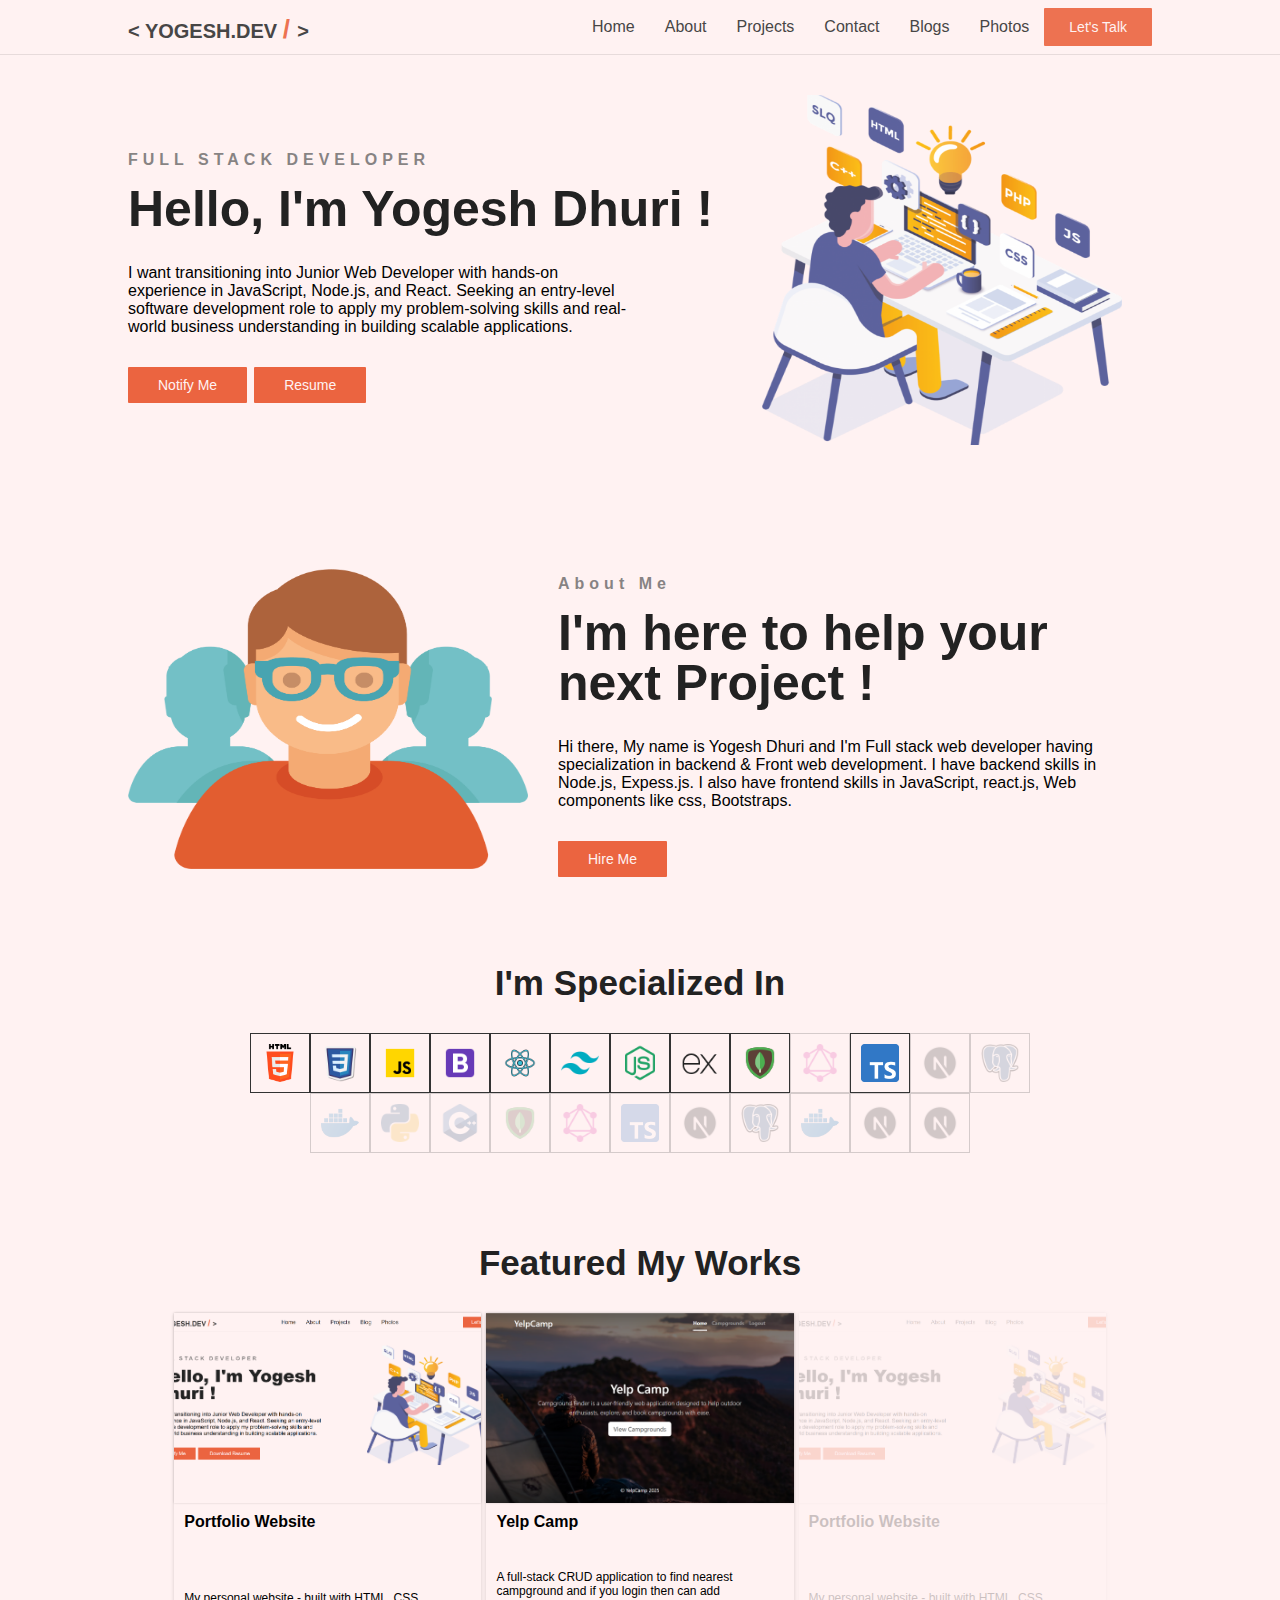
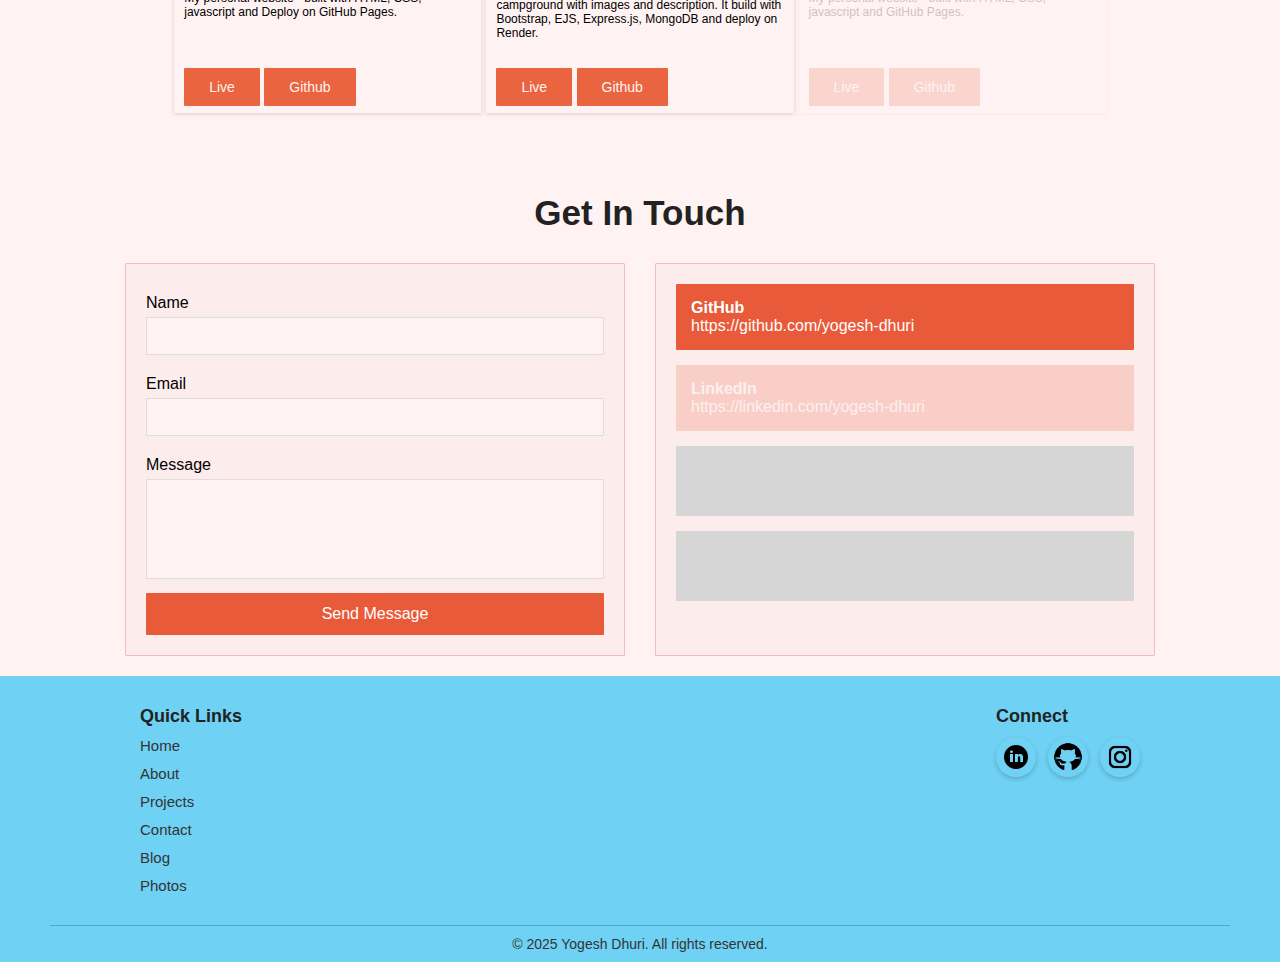
<file: index.html>
<!-- @format -->

<!DOCTYPE html>
<html lang="en">
<head>
  <meta charset="UTF-8" />
  <link rel="icon" type="image/svg" href="logo-large.svg" />
  <meta name="viewport" content="width=device-width, initial-scale=1.0" />
  <title>Yogesh Dhuri</title>
  <script type="module" crossorigin src="js/script.js" defer></script>
  <link rel="stylesheet" crossorigin href="css/index.css">
  <link rel="stylesheet" crossorigin href="css/header.css">
  <link rel="stylesheet" crossorigin href="css/home.css">
</head>
<body>
  <div id="app">
    <header id="header">
      <div class="container">
        <h1 id="logo">
          <a href="#home">&#60; YOGESH.DEV <span>&#47; </span>&#62;</a>
        </h1>
        <nav class="nav-links" id="nav-links">
          <ul>
            <li><a href="#hero" class="nav-link">Home</a></li>
            <li><a href="#about-me" class="nav-link">About</a></li>
            <li><a href="#my-work" class="nav-link">Projects</a></li>
            <li><a href="#contact-me" class="nav-link">Contact</a></li>
            <li><a href="/pages/blogs.html" class="nav-link">Blogs</a></li>
            <li><a href="#photos" class="nav-link">Photos</a></li>
          </ul>
          <a href="#contact-me" class="btn">Let's Talk</a>
        </nav>
        <div class="hamburger-menu" id="toggle-menu">
          <img src="assets/icons/hamburger-menu.png" alt="menu" height="20" width="20" />
        </div>
        <div class="close-menu">
          <img src="assets/icons/close.png" alt="menu" height="20" width="20" />
        </div>
    </header>

    <main>
      <section id="hero" class="container">
        <div id="hero_left">
          <h4>FULL STACK DEVELOPER</h4>
          <h1>Hello, I&#39;m Yogesh Dhuri !</h1>
          <p>
            I want transitioning into Junior Web Developer with hands-on
            experience in JavaScript, Node.js, and React. Seeking an
            entry-level software development role to apply my
            problem-solving skills and real-world business understanding in
            building scalable applications.
          </p>
          <a href="#contact-me" class="btn">Notify Me</a><a href="pdf/Resume_Yogesh_Dhuri.pdf" class="btn"
            target="_blank">Resume</a>
        </div>
        <div id="hero_right">
          <img src="assets/icons/hero-1.png" alt="hero-image" />
        </div>
      </section>

      <section id="about-me" class="container">
        <div id="about-me_left">
          <img src="assets/icons/hero-2.png" alt="hero-image" />
        </div>
        <div id="about-me_right">
          <h4>About Me</h4>
          <h1>I&#39;m here to help your next Project !</h1>
          <p>
            Hi there, My name is Yogesh Dhuri and I&#39;m Full stack web
            developer having specialization in backend & Front web
            development. I have backend skills in Node.js, Expess.js. I also
            have frontend skills in JavaScript, react.js, Web components
            like css, Bootstraps.
          </p>
          <a href="#contact-me" class="btn">Hire Me</a>
        </div>
      </section>

      <section id="specialize">
        <h3>I&#39;m Specialized In</h3>
        <div id="skills">
          <img class="icon" src="assets/icons/html-5.png" alt="html5" />
          <img class="icon" src="assets/icons/css3.png" alt="css3" />
          <img class="icon" src="assets/icons/javascript.png" alt="javascript" />
          <img class="icon" src="assets/icons/bootstrap.png" alt="bootstrap" />
          <img class="icon" src="assets/icons/react.png" alt="react" />
          <img class="icon" src="assets/icons/tailwindcss.png" alt="tailwindcss" />
          <img class="icon" src="assets/icons/node-js.png" alt="node-js" />
          <img class="icon" src="assets/icons/express-js.png" alt="" />
          <img class="icon" src="assets/icons/mongodb.png" alt="mongodb" />
          <img class="icon inprogress" class="inprogress" src="assets/icons/graphql.png" alt="graphql" />
          <img class="icon" src="assets/icons/typescript.png" alt="typescript" />
          <img class="icon inprogress" class="inprogress" src="assets/icons/nextjs.png" alt="nextjs" />
          <img class="icon inprogress" class="inprogress" src="assets/icons/postgresql.png" alt="postgresql" />
          <img class="icon inprogress" class="inprogress" src="assets/icons/docker.png" alt="docker" />
          <img class="icon inprogress" class="inprogress" src="assets/icons/python.png" alt="python" />
          <img class="icon inprogress" class="inprogress" src="assets/icons/cpp.png" alt="cpp" />
          <img class="icon inprogress" class="inprogress" src="assets/icons/mongodb.png" alt="mongodb" />
          <img class="icon inprogress" class="inprogress" src="assets/icons/graphql.png" alt="graphql" />
          <img class="icon inprogress" class="inprogress" src="assets/icons/typescript.png" alt="typescript" />
          <img class="icon inprogress" class="inprogress" src="assets/icons/nextjs.png" alt="nextjs" />
          <img class="icon inprogress" class="inprogress" src="assets/icons/postgresql.png" alt="postgresql" />
          <img class="icon inprogress" class="inprogress" src="assets/icons/docker.png" alt="docker" />
          <img class="icon inprogress" class="inprogress" src="assets/icons/nextjs.png" alt="nextjs" />
          <img class="icon inprogress" class="inprogress" src="assets/icons/nextjs.png" alt="nextjs" />
        </div>
      </section>

      <section id="my-work">
        <h3>Featured My Works</h3>
        <ul class="cards">
          <li class="card">
            <img src="assets/thumbnails/portfolio.png" width=" 200px" />
            <div class="description">
              <h4>Portfolio Website</h4>
              <p>
                My personal website - built with HTML, CSS, javascript and Deploy on GitHub Pages.
              </p>
              <div>
                <a href="https://ysdhuri312.github.io/dhuriyogesh.github.io/" alt="live-link" class="btn"
                  target="_blank">Live</a>
                <a href="https://github.com/ysdhuri312/portfolio-app" alt="github-link" class="btn"
                  target="_blank">Github</a>
              </div>
            </div>
          </li>
          <li class="card">
            <img src="assets/thumbnails/yelp-camp.png" width=" 200px" />
            <div class="description">
              <h4>Yelp Camp</h4>
              <p>
                A full-stack CRUD application to find nearest campground and if you login then can add campground with
                images and description. It build with Bootstrap, EJS, Express.js, MongoDB and deploy on Render.
              </p>
              <div>
                <a href="https://yelp-camp-i3wi.onrender.com/" alt="live-link" class="btn" target="_blank">Live</a>
                <a href="https://github.com/ysdhuri312/yelp-camp.git" alt="github-link" class="btn"
                  target="_blank">Github</a>
              </div>
            </div>
          </li>
          <li class="card inprogress">
            <img src="assets/thumbnails/portfolio.png" width=" 200px" />
            <div class="description">
              <h4>Portfolio Website</h4>
              <p>
                My personal website - built with HTML, CSS, javascript and
                GitHub Pages.
              </p>
              <div>
                <a href="" alt="live-link" class="btn">Live</a>
                <a href="" alt="github-link" class="btn">Github</a>
              </div>
            </div>
          </li>
        </ul>
      </section>

      <section id="contact-me">
        <h2>Get In Touch</h2>
        <div class="contact">
          <div class="form-container">
            <form action="https://api.web3forms.com/submit" method="POST" id="form">
              <input type="hidden" name="access_key" value="cb2bd1ab-4a2a-4b30-ad1f-d1da81802f89">

              <label for="name">Name</label>
              <input type="text" id="name" name="name" placeholder="" />

              <label for="email">Email</label>
              <input type="email" id="email" name="email" placeholder="" />

              <!-- <label for="subject">Subject</label>
                  <input type="text" id="subject" placeholder="" /> -->

              <label for="message">Message</label>
              <textarea id="message" name="message" placeholder=""></textarea>

              <button type="submit">Send Message</button>

              <div id="result"></div>
            </form>
          </div>
          <div class="contact-info">
            <div class="links">
              <strong>GitHub</strong><br /><a href="https://github.com/yogesh-dhuri"
                target="_blank">https://github.com/yogesh-dhuri</a>
            </div>
            <div class="links inprogress"><strong>LinkedIn</strong><br /><a href="#"
                target="_blank">https://linkedin.com/yogesh-dhuri</a></div>
            <div class="placeholder"></div>
            <div class="placeholder"></div>
          </div>
        </div>
      </section>
    </main>

    <footer>
      <div class="footer-container">
        <div class="footer-column">
          <h3>Quick Links</h3>
          <ul class="footer-links">
            <li><a href="#hero">Home</a></li>
            <li><a href="#about-me">About</a></li>
            <li><a href="#my-work">Projects</a></li>
            <li><a href="#contact-me">Contact</a></li>
            <li><a href="#blog">Blog</a></li>
            <li><a href="#photos">Photos</a></li>
          </ul>
        </div>
        <div class="footer-column">
          <h3>Connect</h3>
          <div class="social-icons">
            <a href="#"><img src="assets/icons/linkedin.png" alt="linkedin-logo" target="_blank" /></a>
            <a href="https://github.com/yogesh-dhuri" target="_blank"><img src="assets/icons/github.png"
                alt="github-logo" /></a>
            <a href="#"><img src="assets/icons/instagram.png" alt="" target="_blank" /></a>
          </div>
        </div>
      </div>
      <div class="copyright">© 2025 Yogesh Dhuri. All rights reserved.</div>
    </footer>
  </div>
</body>
</html>
</file>
<file: css/index.css>
@font-face {
    font-family: poppins;
    src: url(fonts/Poppins.ttf) format("truetype");
    font-family: roboto;
    src: url(fonts/Roboto.ttf) format("truetype")
}

:root {
    --primary-color: #EB6440;
    --secondary-color: #7DDFFD;
    --font-color: #333333;
    --background-color: #fff2f2
}

* {
    margin: 0;
    padding: 0;
    box-sizing: border-box;
    list-style: none;
    text-decoration: none;
    font-family: Poppins, sans-serif;
    background-color: var(--background-color)
}

.container {
    max-width: 1440px;
    margin-inline: auto
}

#app {
    position: relative
}
</file>
<file: css/header.css>
header .container {
    width: 100%;
    height: 55px;
    display: flex;
    justify-content: space-between;
    align-items: center;
    padding: 10px 10%;
    border-bottom: 1px solid rgba(0, 0, 0, .1);
    position: relative
}

header {
    position: sticky;
    z-index: 1;
    top: 0;
    opacity: 0.9;
}

.nav-links,
.nav-links ul {
    display: flex
}

nav li {
    padding: 10px 15px
}

.hamburger-menu,
.close-menu {
    display: none
}

#logo a {
    font-size: 20px;
    color: var(--font-color);
    font-weight: 900;
}

#logo span {
    font-size: 26px;
    color: var(--primary-color)
}

.nav-link {
    color: var(--font-color);
    position: relative
}

nav li a:after {
    content: "";
    width: 0;
    height: 2px;
    background-color: var(--primary-color);
    position: absolute;
    left: 0;
    bottom: 0;
    transition: .4s ease-in-out
}

nav li a:hover:after {
    width: 100%
}

.btn {
    background-color: var(--primary-color);
    color: var(--background-color);
    padding: 11px 25px;
    border-radius: 1px;
    border: none;
    font-size: 14px
}

header>.btn:hover {
    opacity: .9
}

@media screen and (max-width: 1024px) {
    header #logo a {
        font-size: 18px
    }

    #logo span {
        font-size: 20px
    }

    nav li a {
        font-size: 13px
    }

    header .btn {
        font-size: 12px
    }
}

@media screen and (max-width: 850px) {
    .nav-links {
        position: absolute;
        flex-direction: column;
        left: -100%;
        top: 70%;
        width: 100%;
        text-align: center;
        transition: .2s ease-in-out
    }

    .nav-links.active {
        left: 0;
        transition: .2s ease-in-out
    }

    .nav-links ul {
        flex-direction: column
    }

    .nav-links .btn {
        padding: 10px 30px;
        margin-bottom: 10px 50px
    }

    header #logo a {
        font-size: 17px;
        font-weight: 800
    }

    #logo span {
        font-size: 18px
    }

    #logo {
        margin-bottom: 10px
    }

    .hamburger-menu {
        display: inline-block;
        font-size: 10px;
        cursor: pointer
    }

    .close-menu {
        display: none;
        font-size: 10px;
        cursor: pointer
    }
}
</file>
<file: css/home.css>
#hero {
    height: auto;
    display: flex;
    align-items: center;
    padding: 10px 10%;
    margin-bottom: 70px
}

#hero_left {
    width: 60vw
}

#hero_right {
    width: 40vw
}

#hero_left h4 {
    color: #555;
    letter-spacing: 5px;
    margin-top: 0;
    margin-bottom: 15px;
    opacity: .7
}

#hero_left h1 {
    color: #222;
    font-weight: 800;
    font-size: 50px;
    line-height: 50px;
    margin-bottom: 30px
}

#hero_left p {
    font-weight: 500;
    margin-bottom: 40px;
    padding-right: 100px
}

#hero_left>.btn {
    background-color: var(--primary-color);
    color: var(--background-color);
    padding: 10px 30px;
    border-radius: 1px;
    border: none;
    margin-right: 7px
}

#hero_left>.btn:hover {
    opacity: .9
}

#hero_right>img {
    height: 350px;
    width: 360px;
    margin: 30px
}

@media screen and (max-width: 1024px) {
    #hero {
        height: auto
    }

    #hero_left h4 {
        letter-spacing: 5px;
        margin-top: 10px;
        font-size: 12px
    }

    #hero_left h1 {
        font-weight: 800;
        font-size: 32px;
        line-height: 40px;
        margin-bottom: 20px
    }
}

@media screen and (max-width: 850px) {
    .container {
        width: 850px
    }

    #hero {
        height: auto;
        width: 100%;
        display: flex;
        flex-direction: column-reverse;
        align-items: center;
        padding: 10px
    }

    #hero_left,
    #hero_right {
        width: 100%;
        text-align: center
    }

    #hero_left p {
        font-weight: 500;
        margin-bottom: 50px;
        padding: 0
    }

    #hero_right {
        text-align: center
    }

    #hero_right>img {
        height: 250px;
        width: 260px
    }
}

#about-me {
    display: flex;
    align-items: center;
    gap: 30px;
    padding: 10px 10%;
    margin-bottom: 70px
}

#about-me_left {
    width: 40vw
}

#about-me_right {
    width: 60vw
}

#about-me_left>img {
    height: 300px;
    width: 400px
}

#about-me_right h4 {
    color: #555;
    letter-spacing: 5px;
    margin-top: 0;
    margin-bottom: 15px;
    opacity: .7
}

#about-me_right h1 {
    color: #222;
    font-weight: 800;
    font-size: 50px;
    line-height: 50px;
    margin-bottom: 30px
}

#about-me_right p {
    font-weight: 500;
    margin-bottom: 40px
}

#about-me_right>.btn {
    background-color: var(--primary-color);
    color: var(--background-color);
    padding: 10px 30px;
    border-radius: 1px;
    border: none
}

#about-me_right>.btn:hover {
    opacity: .9
}

@media screen and (max-width: 1024px) {
    #about-me_left {
        width: 100%
    }

    #about-me_left>img {
        height: 300px;
        width: 375px;
        margin: 0
    }

    #about-me_right h4 {
        letter-spacing: 4px;
        margin-top: 10px
    }

    #about-me_right h1 {
        font-weight: 800;
        font-size: 30px;
        line-height: 40px;
        margin-bottom: 20px
    }
}

@media screen and (max-width: 850px) {
    .container {
        width: 850px
    }

    #about-me {
        height: auto;
        width: 100%;
        display: flex;
        flex-direction: column;
        align-items: center;
        padding: 10px
    }

    #about-me_right {
        text-align: center;
        width: 100%
    }

    #about-me_left {
        text-align: center
    }

    #about-me_right h1 {
        font-weight: 800;
        font-size: 30px;
        line-height: 40px
    }

    #about-me_left>img {
        height: 230px;
        width: 275px;
        margin: 0
    }

    #about-me_right>.btn {
        padding: 10px 50px
    }
}

#specialize {
    display: flex;
    flex-direction: column;
    align-items: center;
    gap: 30px;
    max-width: 1440px;
    margin-inline: auto;
    padding: 10px 10%;
    margin-bottom: 70px
}

#specialize h3 {
    color: #222;
    text-align: center;
    font-size: 35px;
    font-weight: 800
}

#skills {
    display: flex;
    justify-content: center;
    flex-wrap: wrap;
    width: 80%
}

.icon {
    height: 60px;
    width: 60px;
    padding: 10px;
    border: 1px solid #333333
}

.inprogress {
    opacity: .2
}

@media screen and (max-width:850px) {
    #specialize {
        padding: 10px
    }
}

#my-work {
    display: flex;
    flex-direction: column;
    gap: 30px;
    align-items: center;
    max-width: 1440px;
    margin-inline: auto;
    padding: 10px 10%;
    margin-bottom: 70px
}

#my-work h3 {
    color: #222;
    font-size: 35px;
    font-weight: 800;
    text-align: center
}

.cards {
    display: flex;
    justify-content: center;
    width: 100%;
    gap: 5px;
    flex-wrap: wrap;
    padding: 0
}

.card {
    box-shadow: #00000029 0 1px 4px;
    width: 30%;
    height: 400px;
    display: flex;
    flex-direction: column
}

.card>img {
    width: 100%;
    height: auto;
    object-fit: cover;
    flex: 1;
    box-shadow: #00000029 0 0 2px
}

.description {
    margin: 10px;
    height: 150px;
    display: flex;
    flex-direction: column;
    justify-content: space-between;
    flex: 1
}

.description h4 {
    margin-bottom: 10px
}

.description p {
    font-size: 12px;
    margin-bottom: 10px
}

.description div {
    margin-bottom: 7px
}

@media screen and (max-width: 850px) {
    .cards {
        gap: 10px
    }

    .card {
        width: 100%
    }

    #my-work h3 {
        font-size: 30px
    }
}

contact-me {
    max-width: 1440px;
    margin-inline: auto;
    padding: 10px 10%
}

#contact-me h2 {
    color: #222;
    text-align: center;
    font-size: 35px;
    margin-bottom: 10px;
    font-weight: 800
}

.contact {
    display: flex;
    justify-content: center;
    gap: 30px;
    padding: 20px
}

form,
label {
    background: #fdecec
}

.form-container {
    background: #fdecec;
    padding: 20px;
    border-radius: 1px;
    flex: 1;
    max-width: 500px;
    border: 1px solid #f5bcbc
}

.form-container label {
    display: block;
    font-weight: 500;
    margin: 10px 0 5px
}

.form-container input,
.form-container textarea {
    width: 100%;
    padding: 10px;
    border-radius: 1px;
    border: 1px solid #ddd;
    outline: none;
    margin-bottom: 10px;
    font-size: 14px
}

.form-container textarea {
    resize: none;
    height: 100px
}

.form-container button {
    width: 100%;
    background: #e85a39;
    color: #fff;
    padding: 12px;
    border: none;
    border-radius: 1px;
    font-size: 16px;
    cursor: pointer
}

.form-container button:hover {
    background: #d94b2c
}

.contact-info {
    background: #fdecec;
    padding: 20px;
    border-radius: 1px;
    flex: 1;
    max-width: 500px;
    border: 1px solid #f5bcbc
}

.links>strong,
.links>a {
    background: #e85a39
}

.contact-info .links {
    background: #e85a39;
    color: #fff;
    padding: 15px;
    border-radius: 1px;
    margin-bottom: 15px;
    font-size: 16px
}

.links a {
    color: #fff;
    text-decoration: none
}

.placeholder {
    background: #d6d6d6;
    height: 70px;
    border-radius: 1px;
    margin-bottom: 15px
}

@media screen and (max-width: 1024px) {
    .contact {
        flex-direction: column;
        align-items: center
    }

    .form-container,
    .contact-info {
        max-width: 650px;
        width: 100%
    }

    #contact-me h2 {
        font-size: 30px
    }
}

footer {
    background: #6fd2f5;
    padding: 30px 50px 10px
}

.footer-container {
    background: #6fd2f5;
    display: flex;
    justify-content: space-between;
    flex-wrap: wrap;
    max-width: 1000px;
    margin: auto
}

.footer-column h3 {
    color: #222;
    margin-bottom: 10px;
    font-size: 18px;
    font-weight: 700;
    background: #6fd2f5
}

.footer-column {
    background: #6fd2f5
}

.footer-links {
    list-style: none;
    padding: 0;
    margin: 0;
    background: #6fd2f5
}

.footer-links li {
    margin-bottom: 10px;
    background: #6fd2f5
}

.footer-links a {
    text-decoration: none;
    color: #333;
    font-size: 15px;
    background: #6fd2f5
}

.footer-links a:hover {
    text-decoration: underline
}

.social-icons {
    display: flex;
    gap: 12px;
    margin-top: 10px;
    background: #6fd2f5
}

.social-icons a {
    display: inline-flex;
    align-items: center;
    justify-content: center;
    width: 40px;
    height: 40px;
    border-radius: 50%;
    background: #6fd2f5;
    box-shadow: 0 2px 5px #0003;
    transition: transform .2s, background .3s
}

.social-icons img {
    width: 30px;
    height: 30px;
    background: #6fd2f5
}

.copyright {
    text-align: center;
    margin-top: 20px;
    padding-top: 10px;
    font-size: 14px;
    border-top: 1px solid rgb(0 0 0 / .2);
    color: #333;
    background: #6fd2f5
}
</file>
